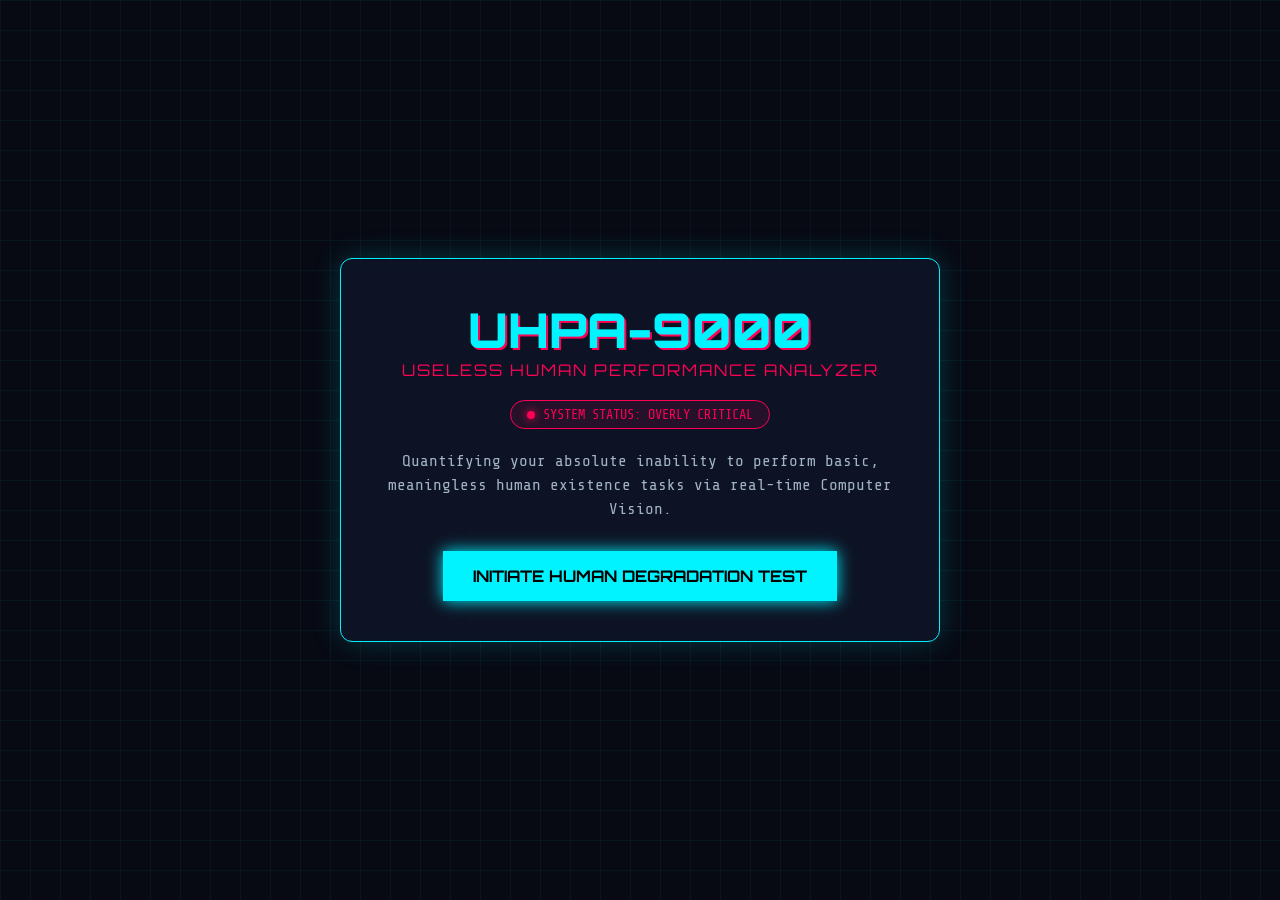
<file: index.html>
<!DOCTYPE html>
<html lang="en">
<head>
  <meta charset="UTF-8">
  <meta name="viewport" content="width=device-width, initial-scale=1.0">
  <title>UHPA-9000 // Useless Human Performance Analyzer</title>
  <link rel="stylesheet" href="style.css">
  <link href="https://fonts.googleapis.com/css2?family=Orbitron:wght@400;700;900&family=Share+Tech+Mono&display=swap" rel="stylesheet">
</head>
<body class="landing-body">
  <div class="grid-overlay"></div>
  <div class="landing-card">
    <div class="glitch-wrapper">
      <h1 class="glitch" data-text="UHPA-9000">UHPA-9000</h1>
    </div>
    <p class="subtitle">USELESS HUMAN PERFORMANCE ANALYZER</p>
    <div class="status-box">
      <span class="pulse-dot"></span> SYSTEM STATUS: OVERLY CRITICAL
    </div>
    <p class="desc">Quantifying your absolute inability to perform basic, meaningless human existence tasks via real-time Computer Vision.</p>
    <a href="vision.html" class="btn-launch">INITIATE HUMAN DEGRADATION TEST</a>
  </div>
</body>
</html>
</file>
<file: style.css>
:root {
  --neon-cyan: #00f3ff;
  --neon-magenta: #ff0055;
  --neon-yellow: #ffe600;
  --bg-dark: #070913;
  --panel-bg: rgba(15, 22, 41, 0.85);
}

* { 
  box-sizing: border-box; 
  margin: 0; 
  padding: 0; 
  font-family: 'Share Tech Mono', monospace; 
}

body {
  background-color: var(--bg-dark);
  color: #fff;
  min-height: 100vh;
  overflow-x: hidden;
  transition: background-color 0.1s ease;
}

/* Landing Page Styles */
.landing-body {
  display: flex; 
  justify-content: center; 
  align-items: center; 
  min-height: 100vh;
}

.grid-overlay {
  position: absolute; 
  width: 100%; 
  height: 100%;
  background: linear-gradient(rgba(0,243,255,0.05) 1px, transparent 1px),
              linear-gradient(90deg, rgba(0,243,255,0.05) 1px, transparent 1px);
  background-size: 30px 30px; 
  z-index: 0;
}

.landing-card {
  position: relative; 
  z-index: 2; 
  text-align: center; 
  background: var(--panel-bg);
  border: 1px solid var(--neon-cyan); 
  padding: 40px; 
  border-radius: 12px;
  box-shadow: 0 0 30px rgba(0, 243, 255, 0.2); 
  max-width: 600px; 
  backdrop-filter: blur(10px);
}

.glitch {
  font-family: 'Orbitron', sans-serif; 
  font-size: 3rem; 
  font-weight: 900; 
  color: var(--neon-cyan);
  text-shadow: 2px 2px var(--neon-magenta); 
  animation: glitch 1.5s infinite;
}

@keyframes glitch {
  0% { text-shadow: 2px 2px var(--neon-magenta); }
  50% { text-shadow: -2px -2px var(--neon-yellow); }
  100% { text-shadow: 2px 2px var(--neon-magenta); }
}

.subtitle { 
  font-family: 'Orbitron', sans-serif; 
  color: var(--neon-magenta); 
  margin-bottom: 20px; 
  letter-spacing: 2px; 
}

.desc { 
  margin-bottom: 30px; 
  color: #a2b4c7; 
  line-height: 1.5; 
}

.status-box {
  display: inline-flex; 
  align-items: center; 
  gap: 8px; 
  background: rgba(255,0,85,0.1);
  border: 1px solid var(--neon-magenta); 
  color: var(--neon-magenta); 
  padding: 6px 16px;
  border-radius: 20px; 
  font-size: 0.85rem; 
  margin-bottom: 20px;
}

.pulse-dot {
  width: 8px; 
  height: 8px; 
  background: var(--neon-magenta); 
  border-radius: 50%;
  box-shadow: 0 0 8px var(--neon-magenta); 
  animation: pulse 1s infinite alternate;
}

@keyframes pulse { 
  from { opacity: 0.3; } 
  to { opacity: 1; } 
}

.btn-launch {
  display: inline-block; 
  padding: 15px 30px; 
  background: var(--neon-cyan); 
  color: #000;
  font-family: 'Orbitron', sans-serif; 
  font-weight: 700; 
  text-decoration: none; 
  border: none;
  cursor: pointer; 
  transition: 0.3s; 
  box-shadow: 0 0 15px var(--neon-cyan);
}

.btn-launch:hover { 
  background: #fff; 
  box-shadow: 0 0 25px #fff; 
  transform: scale(1.05); 
}

/* Vision App Layout */
.app-body { 
  padding: 20px; 
  display: flex; 
  justify-content: center; 
  align-items: center; 
}

.container { 
  display: grid; 
  grid-template-columns: 1fr 1fr; 
  gap: 20px; 
  max-width: 1200px; 
  width: 100%; 
  z-index: 2; 
}

@media (max-width: 900px) { 
  .container { grid-template-columns: 1fr; } 
}

.viewport-card, .dashboard-card {
  background: var(--panel-bg); 
  border: 1px solid rgba(0, 243, 255, 0.3);
  padding: 20px; 
  border-radius: 8px; 
  position: relative; 
  backdrop-filter: blur(10px);
}

.webcam-wrapper { 
  position: relative; 
  width: 100%; 
  aspect-ratio: 4/3; 
  background: #000; 
  border-radius: 6px; 
  overflow: hidden; 
}

#webcam, #output_canvas { 
  position: absolute; 
  top: 0; 
  left: 0; 
  width: 100%; 
  height: 100%; 
  object-fit: cover; 
}

#countdown-overlay {
  position: absolute; 
  inset: 0; 
  background: rgba(0,0,0,0.85); 
  display: flex;
  justify-content: center; 
  align-items: center; 
  font-family: 'Orbitron', sans-serif; 
  font-size: 6rem;
  color: var(--neon-yellow); 
  z-index: 10;
}

.scanner-laser {
  position: fixed; 
  top: 0; 
  left: 0; 
  width: 100%; 
  height: 3px;
  background: linear-gradient(90deg, transparent, var(--neon-cyan), transparent);
  animation: scan 4s linear infinite; 
  z-index: 1; 
  pointer-events: none;
}

@keyframes scan { 
  0% { top: 0%; } 
  100% { top: 100%; } 
}

.hud-corner { 
  position: absolute; 
  width: 16px; 
  height: 16px; 
  border: 2px solid var(--neon-cyan); 
}

.top-left { top: -1px; left: -1px; border-right: none; border-bottom: none; }
.top-right { top: -1px; right: -1px; border-left: none; border-bottom: none; }
.bottom-left { bottom: -1px; left: -1px; border-right: none; border-top: none; }
.bottom-right { bottom: -1px; right: -1px; border-left: none; border-top: none; }

.stage-header h2 { 
  font-family: 'Orbitron', sans-serif; 
  color: var(--neon-cyan); 
  margin: 10px 0; 
}

#task-badge { 
  background: var(--neon-magenta); 
  padding: 4px 10px; 
  font-size: 0.8rem; 
  font-weight: 700; 
}

.timer-container { 
  width: 100%; 
  height: 10px; 
  background: rgba(255,255,255,0.1); 
  margin: 20px 0; 
  border-radius: 5px; 
  overflow: hidden; 
}

#timer-bar { 
  width: 100%; 
  height: 100%; 
  background: var(--neon-cyan); 
  transition: width 0.1s linear; 
}

.metrics-grid { 
  display: grid; 
  grid-template-columns: 1fr 1fr; 
  gap: 15px; 
  margin-top: 20px; 
}

.metric-box { 
  background: rgba(0,0,0,0.4); 
  padding: 15px; 
  border-left: 3px solid var(--neon-cyan); 
}

.metric-label { 
  font-size: 0.8rem; 
  color: #88a0b5; 
  display: block; 
}

.metric-val { 
  font-family: 'Orbitron', sans-serif; 
  font-size: 1.4rem; 
  color: #fff; 
}

.verdict-card { 
  margin-top: 20px; 
  padding: 20px; 
  background: rgba(255,0,85,0.15); 
  border: 1px solid var(--neon-magenta); 
}

.verdict-card h3 { 
  font-family: 'Orbitron', sans-serif; 
  color: var(--neon-magenta); 
  margin-bottom: 10px; 
}

.hidden { 
  display: none !important; 
}

/* Red Screen Flash on High Jitter */
.glitch-red {
  background-color: rgba(255, 0, 85, 0.25) !important;
  box-shadow: inset 0 0 50px #ff0055;
}

/* Insult / Satirical Ticker Bar */
.insult-ticker {
  margin-top: 10px;
  background: rgba(255, 0, 85, 0.2);
  border: 1px dashed var(--neon-magenta);
  color: var(--neon-yellow);
  padding: 8px;
  font-size: 0.85rem;
  text-align: center;
  font-weight: bold;
  letter-spacing: 1px;
}
</file>
